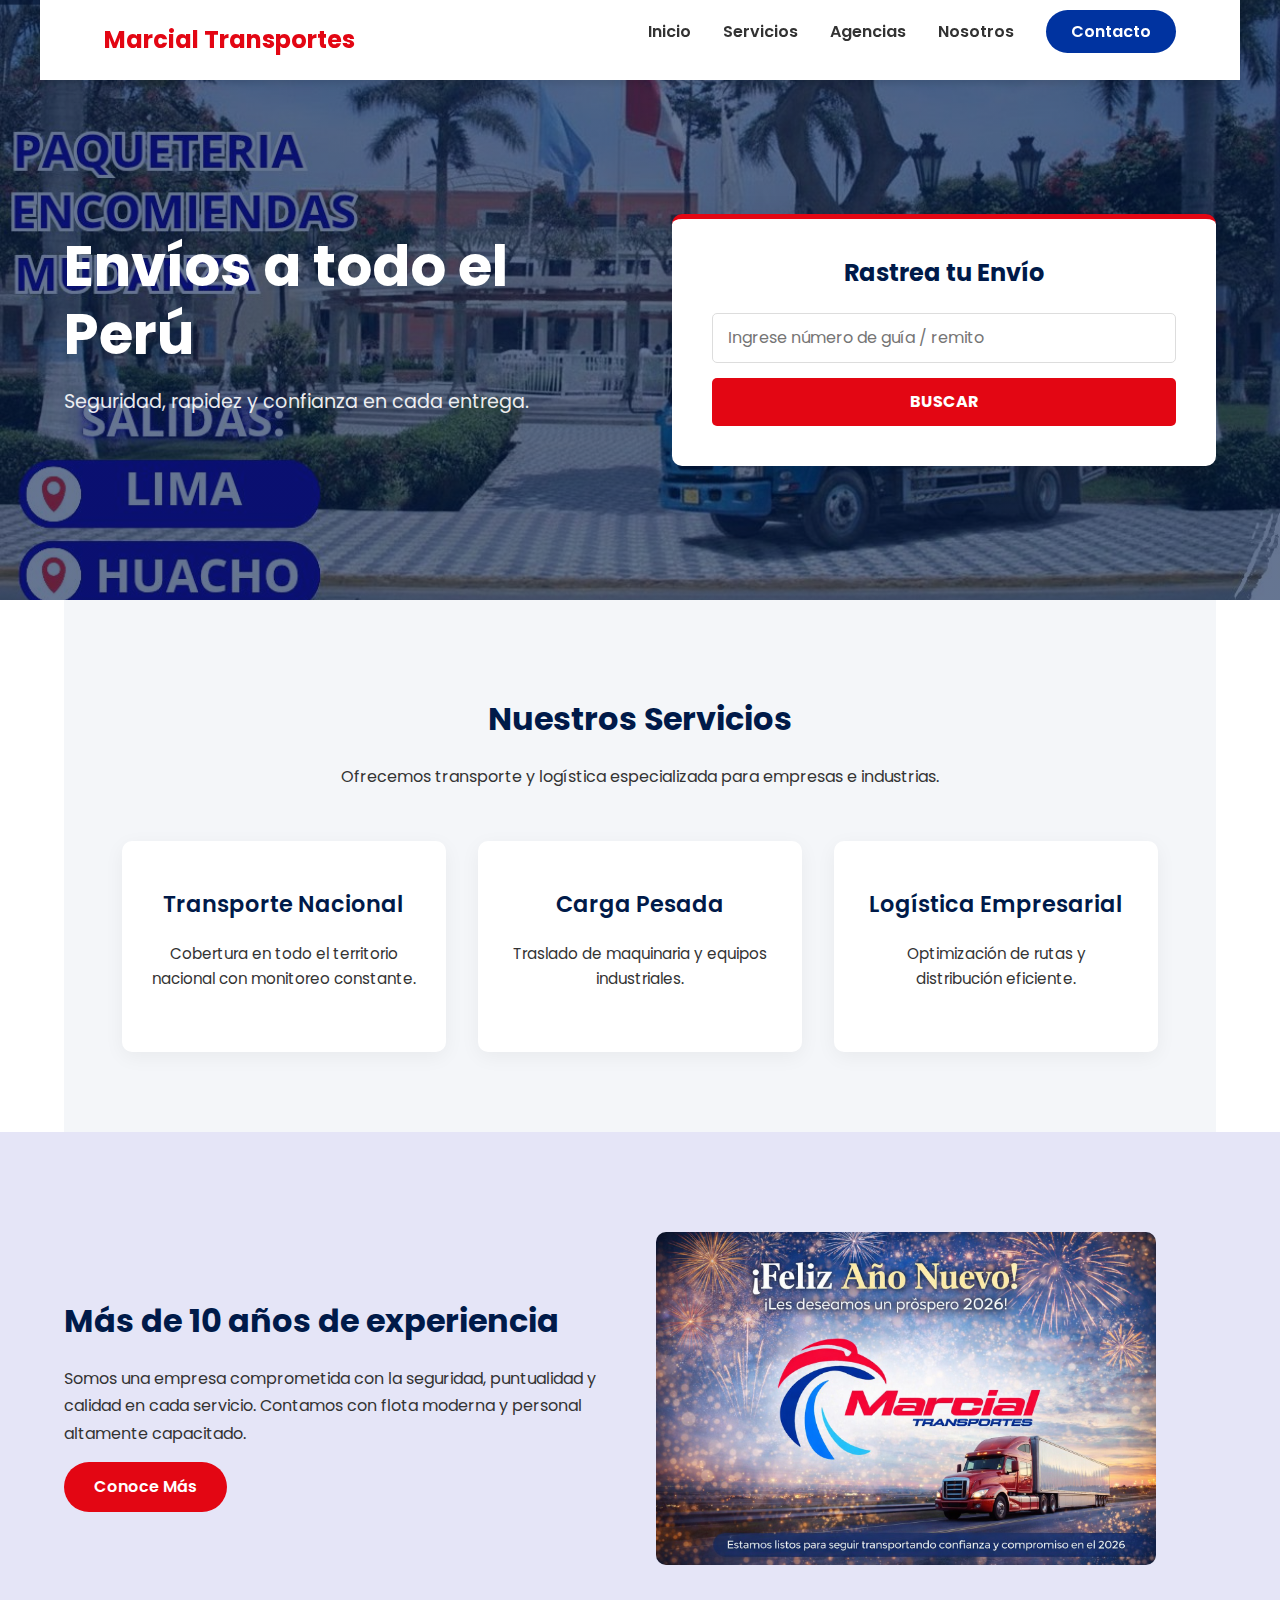
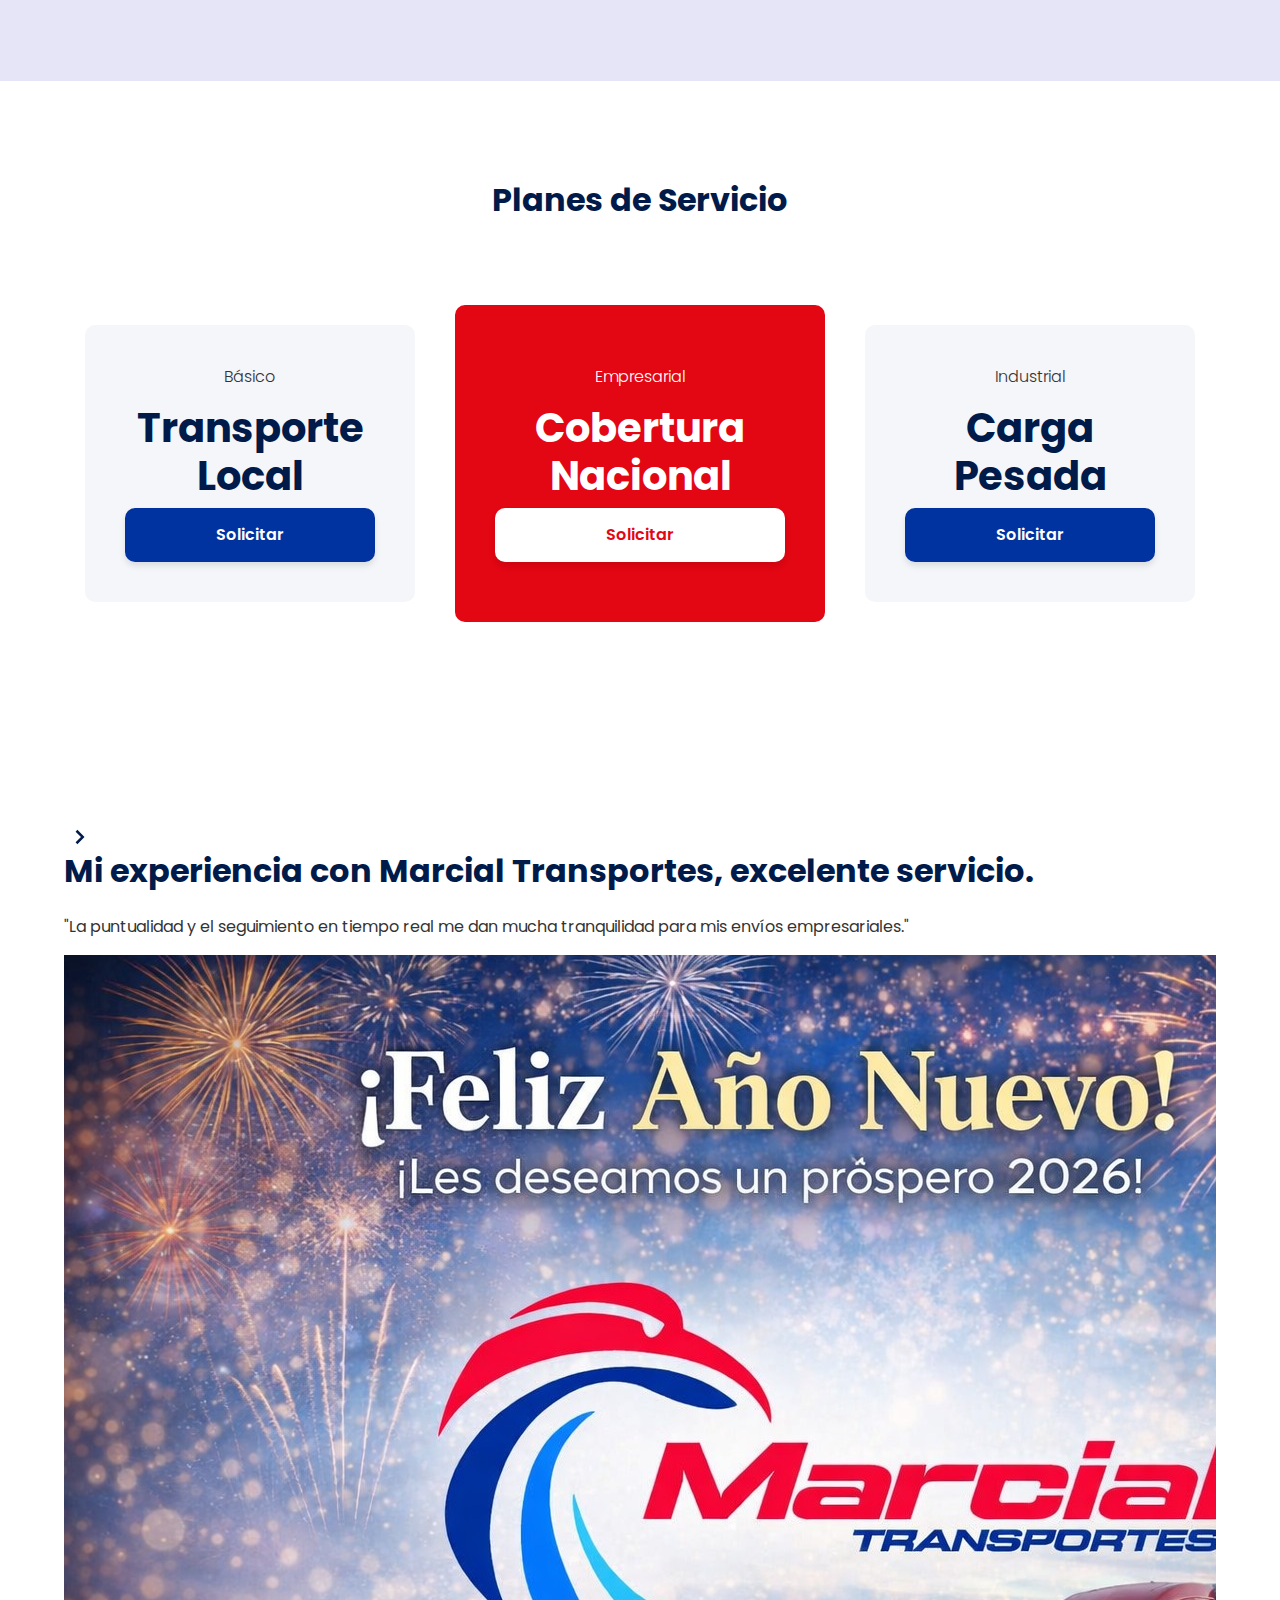
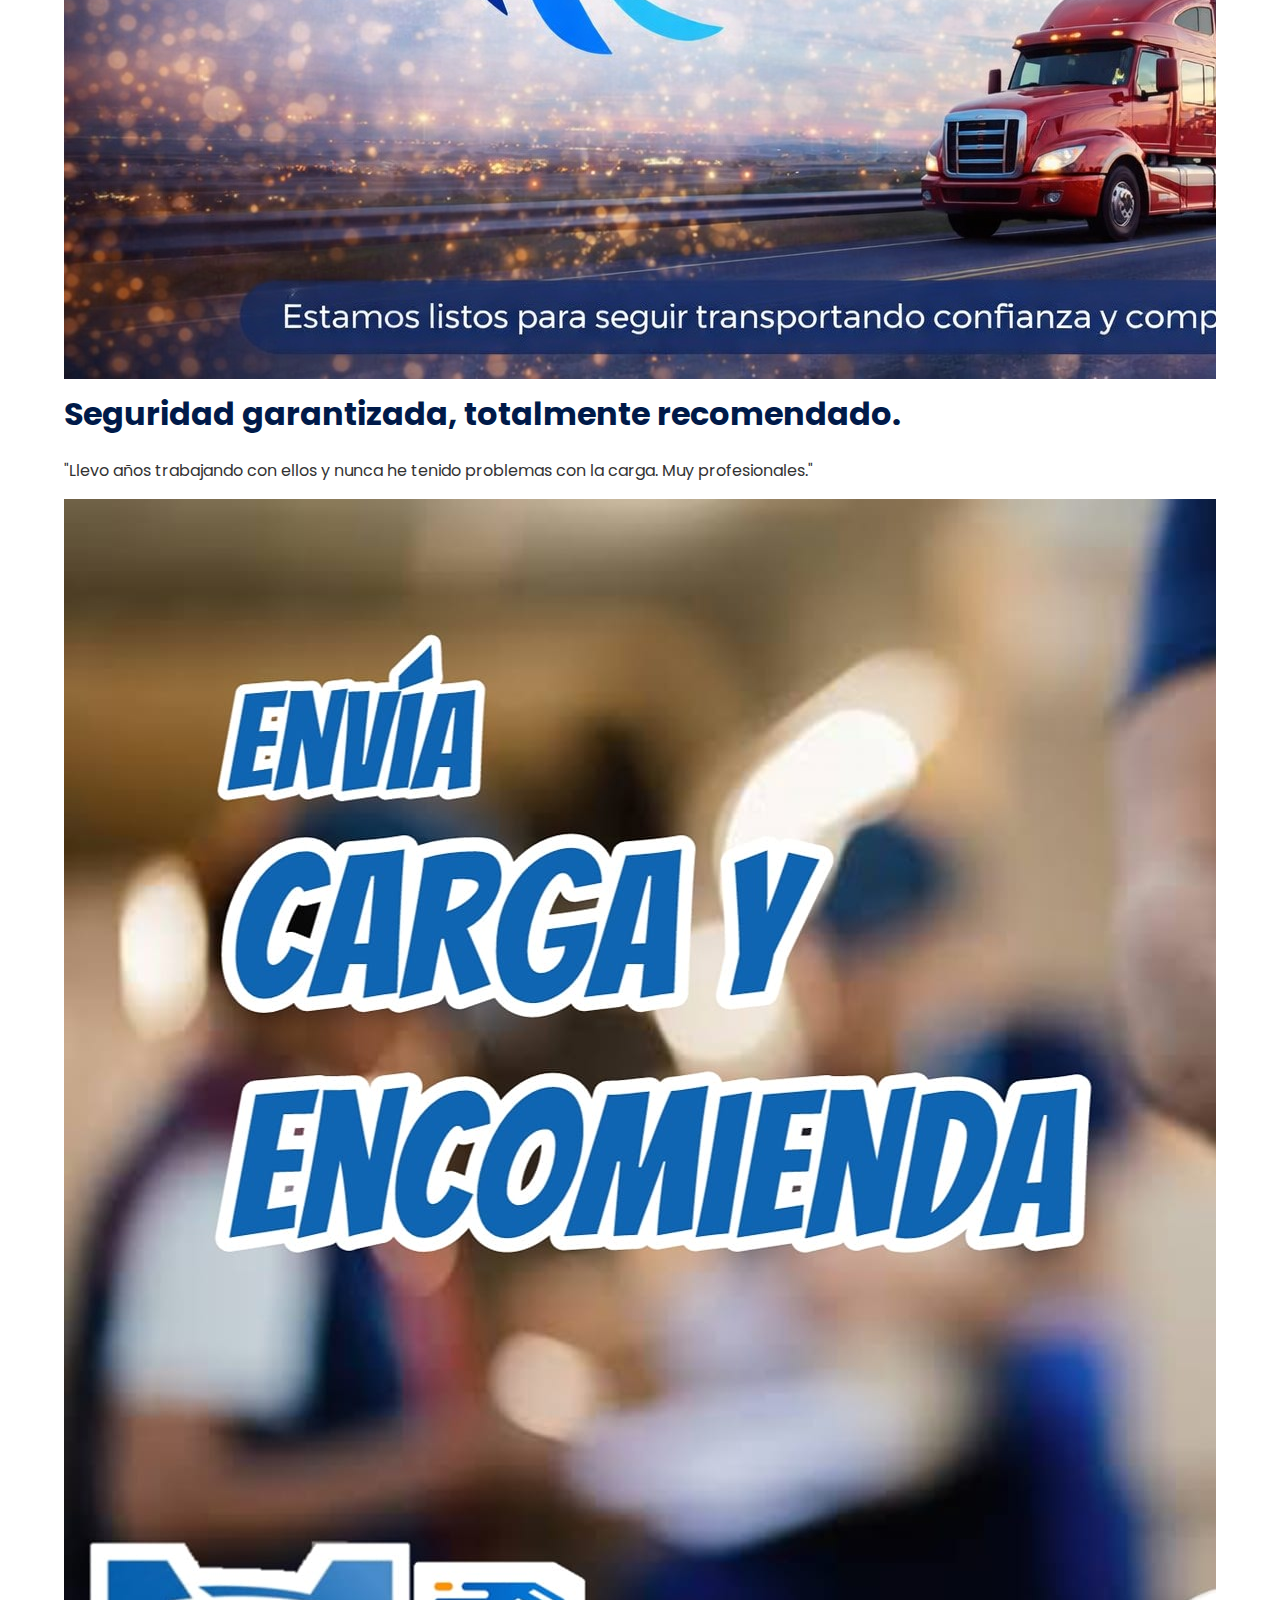
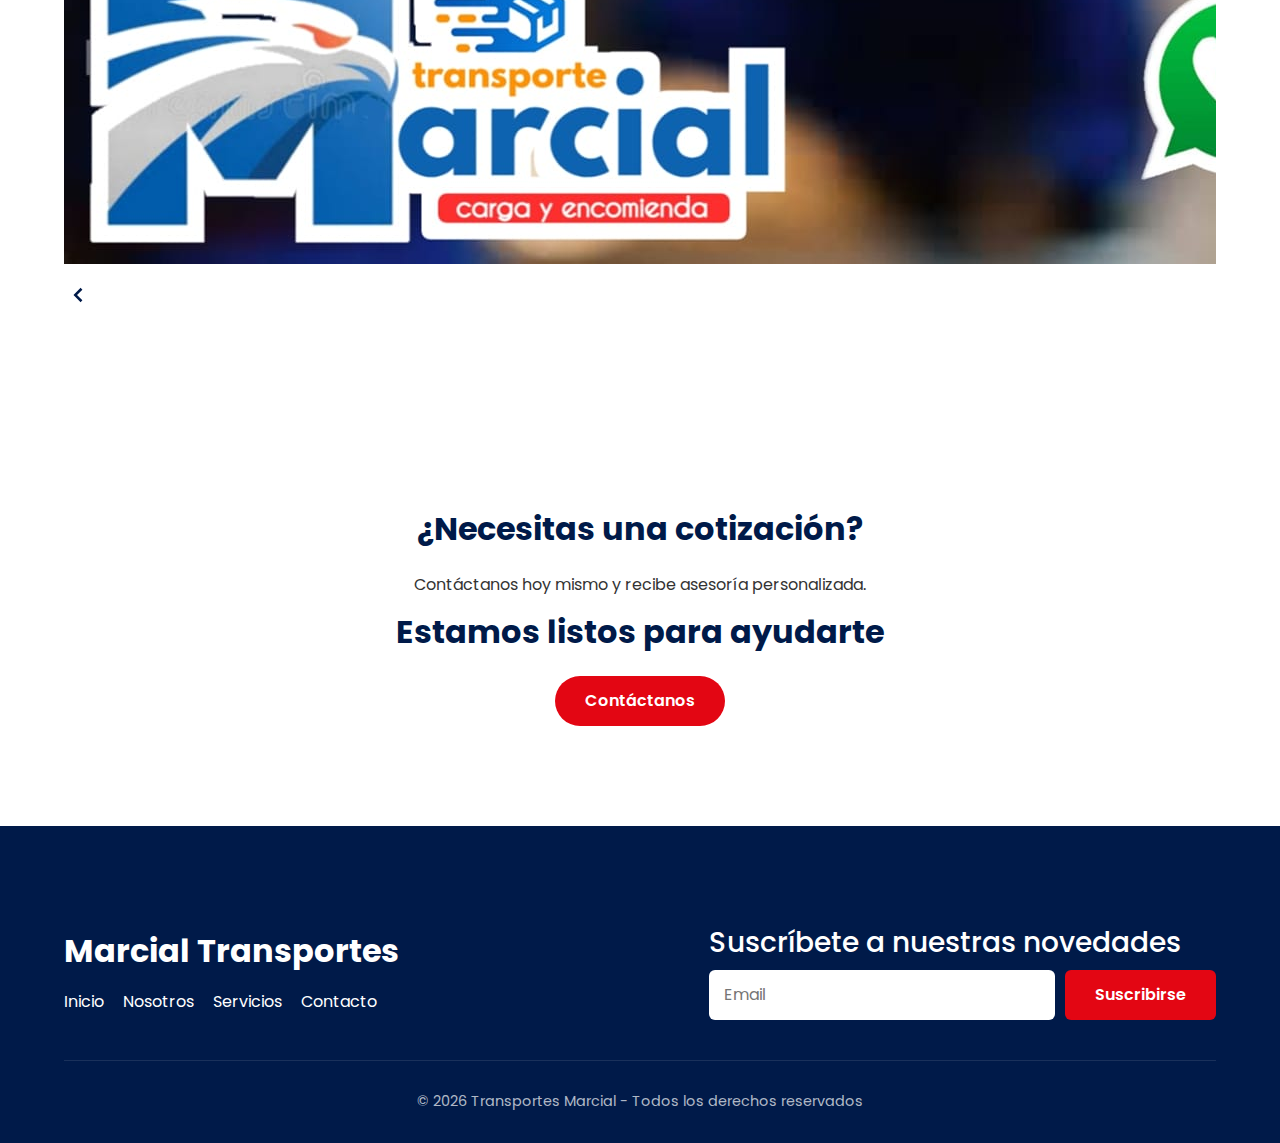
<file: index.html>
<!DOCTYPE html>
<html lang="es">

<head>
    <meta charset="UTF-8">
    <meta name="viewport" content="width=device-width, initial-scale=1.0">
    <title>Marcial Transportes | Transporte Nacional</title>

    <meta name="description"
        content="Empresa de transporte nacional y logística empresarial. Servicio seguro, rápido y confiable.">
    <link href="https://cdn.jsdelivr.net/npm/bootstrap@5.3.2/dist/css/bootstrap.min.css" rel="stylesheet">
    <link rel="stylesheet" href="css/normalize.css">
    <link rel="stylesheet" href="css/estilos.css">
</head>

<body>

    <!-- HEADER -->

    <header class="hero">
        <nav class="nav container">
            <div class="nav__logo">
                <h2 class="nav__title">Marcial Transportes</h2>
            </div>

            <ul class="nav__link nav__link--menu">
                <li class="nav__items">
                    <a href="#" class="nav__links">Inicio</a>
                </li>
                <li class="nav__items">
                    <a href="#" class="nav__links">Servicios</a>
                </li>
                <li class="nav__items">
                    <a href="#" class="nav__links">Agencias</a>
                </li>
                <li class="nav__items">
                    <a href="#" class="nav__links">Nosotros</a>
                </li>
                <li class="nav__items">
                    <a href="contacto.html" class="nav__links nav__links--cta">Contacto</a>
                </li>
            </ul>

            <div class="nav__menu">
                <img src="img/menu.svg" class="nav__img">
            </div>
            <div class="nav__close">
                <img src="img/close.svg" class="nav__img">
            </div>
        </nav>

        <section class="hero__container container">
            <div class="hero__content">
                <h1 class="hero__title">Envíos a todo el Perú</h1>
                <p class="hero__paragraph">
                    Seguridad, rapidez y confianza en cada entrega.
                </p>
            </div>

            <div class="tracking-box">
                <h3 class="tracking-box__title">Rastrea tu Envío</h3>
                <div class="tracking-box__form">
                    <input type="text" placeholder="Ingrese número de guía / remito" class="tracking-box__input">
                    <button class="tracking-box__btn">Buscar</button>
                </div>
            </div>
        </section>
    </header>

    <!-- SERVICIOS -->
    <main>
        <section class="container about">
            <h2 class="subtitle">Nuestros Servicios</h2>
            <p class="about__paragraph">
                Ofrecemos transporte y logística especializada para empresas e industrias.
            </p>

            <div class="about__main">

                <article class="about__icons">
                    <h3 class="about__title">Transporte Nacional</h3>
                    <p class="about__paragrah">
                        Cobertura en todo el territorio nacional con monitoreo constante.
                    </p>
                </article>

                <article class="about__icons">
                    <h3 class="about__title">Carga Pesada</h3>
                    <p class="about__paragrah">
                        Traslado de maquinaria y equipos industriales.
                    </p>
                </article>

                <article class="about__icons">
                    <h3 class="about__title">Logística Empresarial</h3>
                    <p class="about__paragrah">
                        Optimización de rutas y distribución eficiente.
                    </p>
                </article>

            </div>
        </section>

        <!-- SOBRE NOSOTROS -->
        <section class="knowledge">
            <div class="knowledge__container container">
                <div class="knowledege__texts">
                    <h2 class="subtitle">Más de 10 años de experiencia</h2>
                    <p class="knowledge__paragraph">
                        Somos una empresa comprometida con la seguridad, puntualidad y calidad en cada servicio.
                        Contamos con flota moderna y personal altamente capacitado.
                    </p>
                    <a href="#" class="cta">Conoce Más</a>
                </div>

                <figure class="knowledge__picture">
                    <img src="img/img1.jpg" class="knowledge__img">
                </figure>
            </div>
        </section>

        <!-- PLANES / COTIZACIÓN -->
        <section class="price container">
            <h2 class="subtitle">Planes de Servicio</h2>

            <div class="price__table">

                <div class="price__element">
                    <p class="price__name">Básico</p>
                    <h3 class="price__price">Transporte Local</h3>
                    <a href="#" class="price__cta">Solicitar</a>
                </div>

                <div class="price__element price__element--best">
                    <p class="price__name">Empresarial</p>
                    <h3 class="price__price">Cobertura Nacional</h3>
                    <a href="#" class="price__cta">Solicitar</a>
                </div>

                <div class="price__element">
                    <p class="price__name">Industrial</p>
                    <h3 class="price__price">Carga Pesada</h3>
                    <a href="#" class="price__cta">Solicitar</a>
                </div>

            </div>
        </section>

        <!-- TESTIMONY -->
        <section class="testimony">
            <div class="testimony__container container">
                <img src="img/arrow.svg" class="testimony__arrow" id="before">

                <section class="testimony__body testimony__body--show" data-id="1">
                    <div class="testimony__texts">
                        <h2 class="subtitle">Mi experiencia con Marcial Transportes, <span
                                class="testimony__course">excelente servicio.</span></h2>
                        <p class="testimony__review">"La puntualidad y el seguimiento en tiempo real me dan mucha
                            tranquilidad para mis envíos empresariales."</p>
                    </div>
                    <figure class="testimony__picture">
                        <img src="img/img1.jpg" class="testimony__img">
                    </figure>
                </section>

                <section class="testimony__body" data-id="2">
                    <div class="testimony__texts">
                        <h2 class="subtitle">Seguridad garantizada, <span class="testimony__course">totalmente
                                recomendado.</span></h2>
                        <p class="testimony__review">"Llevo años trabajando con ellos y nunca he tenido problemas con la
                            carga. Muy profesionales."</p>
                    </div>
                    <figure class="testimony__picture">
                        <img src="img/img3.jpg" class="testimony__img">
                    </figure>
                </section>

                <img src="img/arrow.svg" class="testimony__arrow" id="next" style="transform: rotate(180deg);">
            </div>
        </section>

        <!-- CONTACTO -->
        <section class="questions container">
            <h2 class="subtitle">¿Necesitas una cotización?</h2>
            <p class="questions__paragraph">
                Contáctanos hoy mismo y recibe asesoría personalizada.
            </p>

            <section class="questions__offer">
                <h2 class="subtitle">Estamos listos para ayudarte</h2>
                <a href="#" class="cta">Contáctanos</a>
            </section>
        </section>

    </main>

    <!-- FOOTER -->
    <footer class="footer">
        <div class="container footer__container">
            <div class="footer__content">
                <h2 class="footer__title">Marcial Transportes</h2>
                <div class="footer__links">
                    <a href="index.html" class="footer__link"
                        style="color: white; text-decoration: none; margin-right: 15px;">Inicio</a>
                    <a href="nosotros.html" class="footer__link"
                        style="color: white; text-decoration: none; margin-right: 15px;">Nosotros</a>
                    <a href="servicios.html" class="footer__link"
                        style="color: white; text-decoration: none; margin-right: 15px;">Servicios</a>
                    <a href="contacto.html" class="footer__link"
                        style="color: white; text-decoration: none;">Contacto</a>
                </div>
            </div>

            <form class="footer__form">
                <h3 class="footer__newsletter">Suscríbete a nuestras novedades</h3>
                <div class="footer__inputs">
                    <input type="email" placeholder="Email" class="footer__input">
                    <button type="submit" class="footer__submit">Suscribirse</button>
                </div>
            </form>
        </div>

        <div class="footer__copy">
            © 2026 Transportes Marcial - Todos los derechos reservados
        </div>
    </footer>
    <script src="https://cdn.jsdelivr.net/npm/bootstrap@5.3.2/dist/js/bootstrap.bundle.min.js"></script>
    <script src="./JS/slider.js"></script>
    <script src="./JS/questions.js"></script>
    <script src="./JS/menu.js"></script>

</body>

</html>
</file>
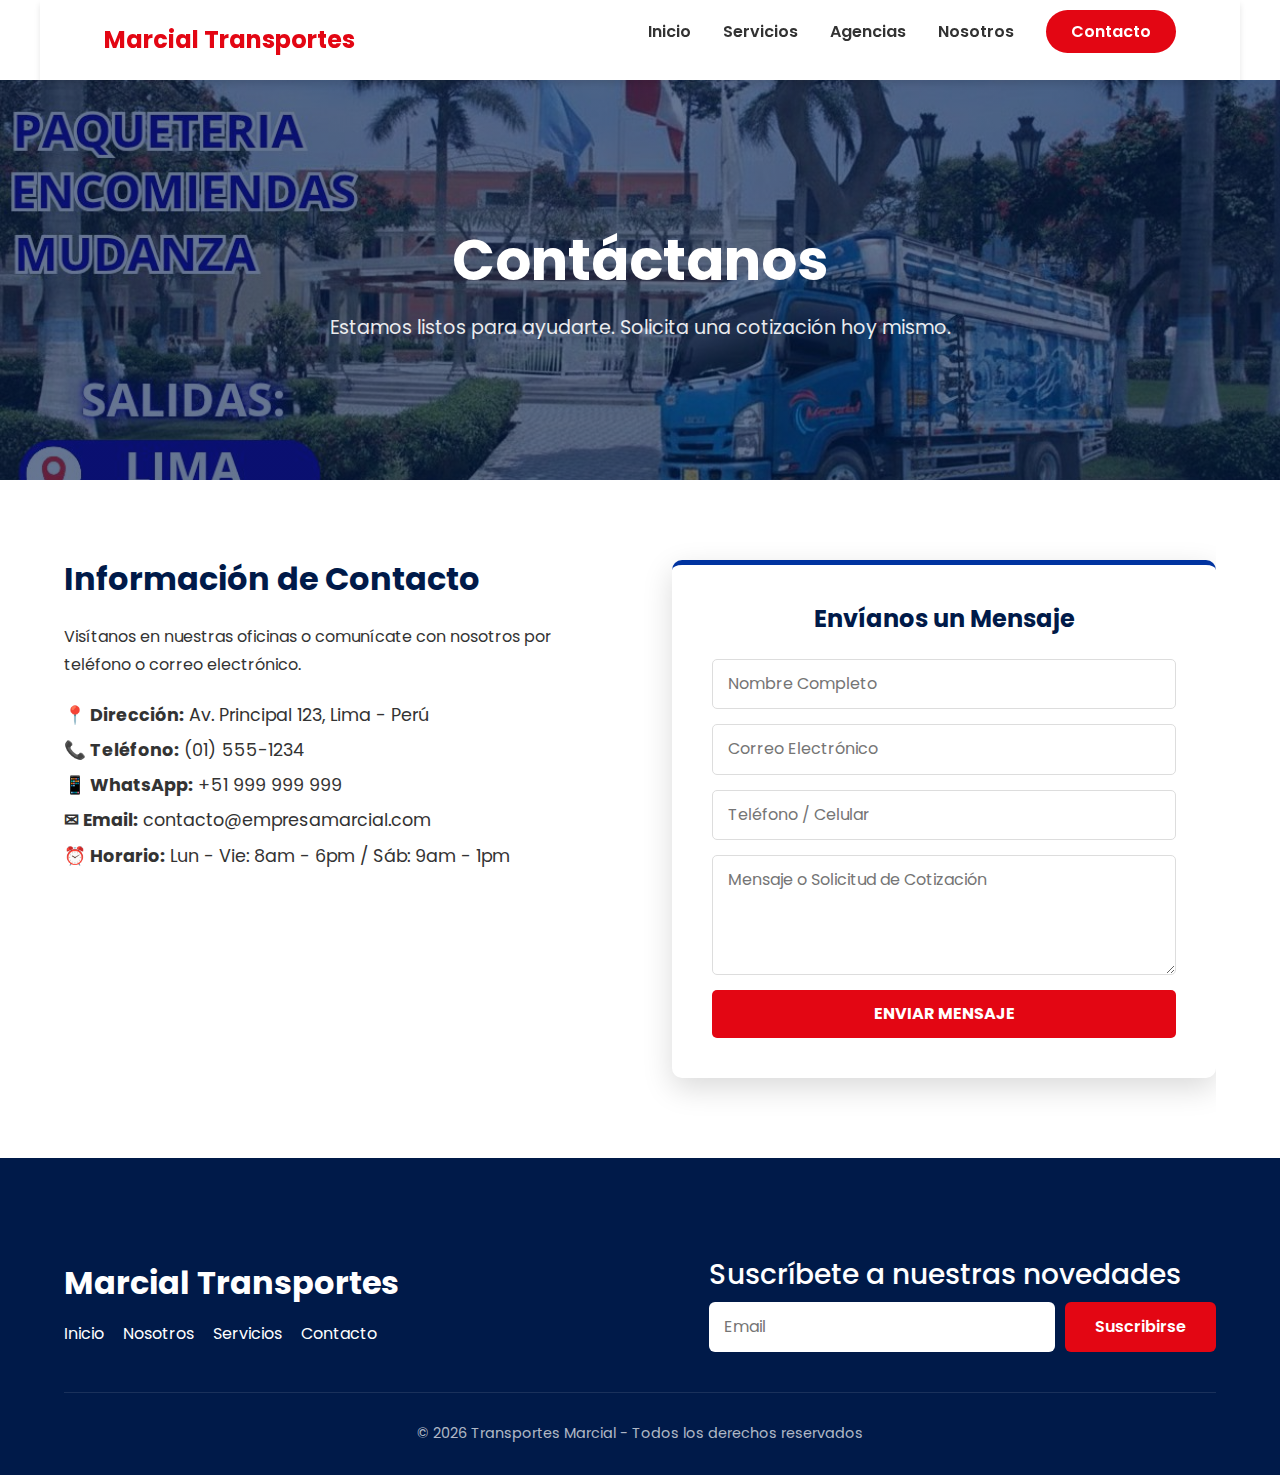
<file: contacto.html>
<!DOCTYPE html>
<html lang="es">

<head>
  <meta charset="UTF-8">
  <meta name="viewport" content="width=device-width, initial-scale=1.0">
  <title>Contacto | Marcial Transportes</title>
  <meta name="description" content="Contáctanos para tus envíos nacionales y cotizaciones. Atención inmediata.">
  <link href="https://cdn.jsdelivr.net/npm/bootstrap@5.3.2/dist/css/bootstrap.min.css" rel="stylesheet">
  <link rel="stylesheet" href="css/normalize.css">
  <link rel="stylesheet" href="css/estilos.css">
</head>

<body>

  <!-- HEADER -->

  <nav class="nav container">
    <div class="nav__logo">
      <h2 class="nav__title">Marcial Transportes</h2>
    </div>

    <ul class="nav__link nav__link--menu">
      <li class="nav__items">
        <a href="index.html" class="nav__links">Inicio</a>
      </li>
      <li class="nav__items">
        <a href="servicios.html" class="nav__links">Servicios</a>
      </li>
      <li class="nav__items">
        <a href="#" class="nav__links">Agencias</a>
      </li>
      <li class="nav__items">
        <a href="nosotros.html" class="nav__links">Nosotros</a>
      </li>
      <li class="nav__items">
        <a href="contacto.html" class="nav__links nav__links--cta"
          style="background-color: var(--color-primary);">Contacto</a>
      </li>
    </ul>

    <div class="nav__menu">
      <img src="img/menu.svg" class="nav__img">
    </div>
    <div class="nav__close">
      <img src="img/close.svg" class="nav__img">
    </div>
  </nav>

  <!-- HERO -->
  <section class="hero" style="min-height: 400px;">
    <div class="hero__container container" style="grid-template-columns: 1fr; text-align: center; padding-top: 100px;">
      <div class="hero__content" style="text-align: center;">
        <h1 class="hero__title">Contáctanos</h1>
        <p class="hero__paragraph">
          Estamos listos para ayudarte. Solicita una cotización hoy mismo.
        </p>
      </div>
    </div>
  </section>

  <main class="container" style="padding: 80px 0;">
    <div
      style="display: grid; grid-template-columns: repeat(auto-fit, minmax(300px, 1fr)); gap: 4em; align-items: start;">

      <!-- Info -->
      <div>
        <h2 class="subtitle" style="text-align: left;">Información de Contacto</h2>
        <p class="about__paragraph" style="text-align: left; margin: 0 0 20px 0;">
          Visítanos en nuestras oficinas o comunícate con nosotros por teléfono o correo electrónico.
        </p>

        <ul style="list-style: none; padding: 0; font-size: 1.1rem; line-height: 2;">
          <li><strong>📍 Dirección:</strong> Av. Principal 123, Lima - Perú</li>
          <li><strong>📞 Teléfono:</strong> (01) 555-1234</li>
          <li><strong>📱 WhatsApp:</strong> +51 999 999 999</li>
          <li><strong>✉ Email:</strong> contacto@empresamarcial.com</li>
          <li><strong>⏰ Horario:</strong> Lun - Vie: 8am - 6pm / Sáb: 9am - 1pm</li>
        </ul>
      </div>

      <!-- Form -->
      <div class="tracking-box" style="border-top: 5px solid var(--color-secondary);">
        <h3 class="tracking-box__title">Envíanos un Mensaje</h3>
        <form class="tracking-box__form">
          <input type="text" placeholder="Nombre Completo" class="tracking-box__input" required>
          <input type="email" placeholder="Correo Electrónico" class="tracking-box__input" required>
          <input type="tel" placeholder="Teléfono / Celular" class="tracking-box__input" required>
          <textarea placeholder="Mensaje o Solicitud de Cotización" class="tracking-box__input"
            style="height: 120px; font-family: inherit;" required></textarea>
          <button type="submit" class="tracking-box__btn">Enviar Mensaje</button>
        </form>
      </div>

    </div>
  </main>

  <!-- FOOTER -->
  <footer class="footer">
    <div class="container footer__container">
      <div class="footer__content">
        <h2 class="footer__title">Marcial Transportes</h2>
        <div class="footer__links">
          <a href="index.html" class="footer__link"
            style="color: white; text-decoration: none; margin-right: 15px;">Inicio</a>
          <a href="nosotros.html" class="footer__link"
            style="color: white; text-decoration: none; margin-right: 15px;">Nosotros</a>
          <a href="servicios.html" class="footer__link"
            style="color: white; text-decoration: none; margin-right: 15px;">Servicios</a>
          <a href="contacto.html" class="footer__link" style="color: white; text-decoration: none;">Contacto</a>
        </div>
      </div>

      <form class="footer__form">
        <h3 class="footer__newsletter">Suscríbete a nuestras novedades</h3>
        <div class="footer__inputs">
          <input type="email" placeholder="Email" class="footer__input">
          <button type="submit" class="footer__submit">Suscribirse</button>
        </div>
      </form>
    </div>

    <div class="footer__copy">
      © 2026 Transportes Marcial - Todos los derechos reservados
    </div>
  </footer>

  <script src="https://cdn.jsdelivr.net/npm/bootstrap@5.3.2/dist/js/bootstrap.bundle.min.js"></script>
  <script src="./JS/menu.js"></script>
</body>

</html>
</file>
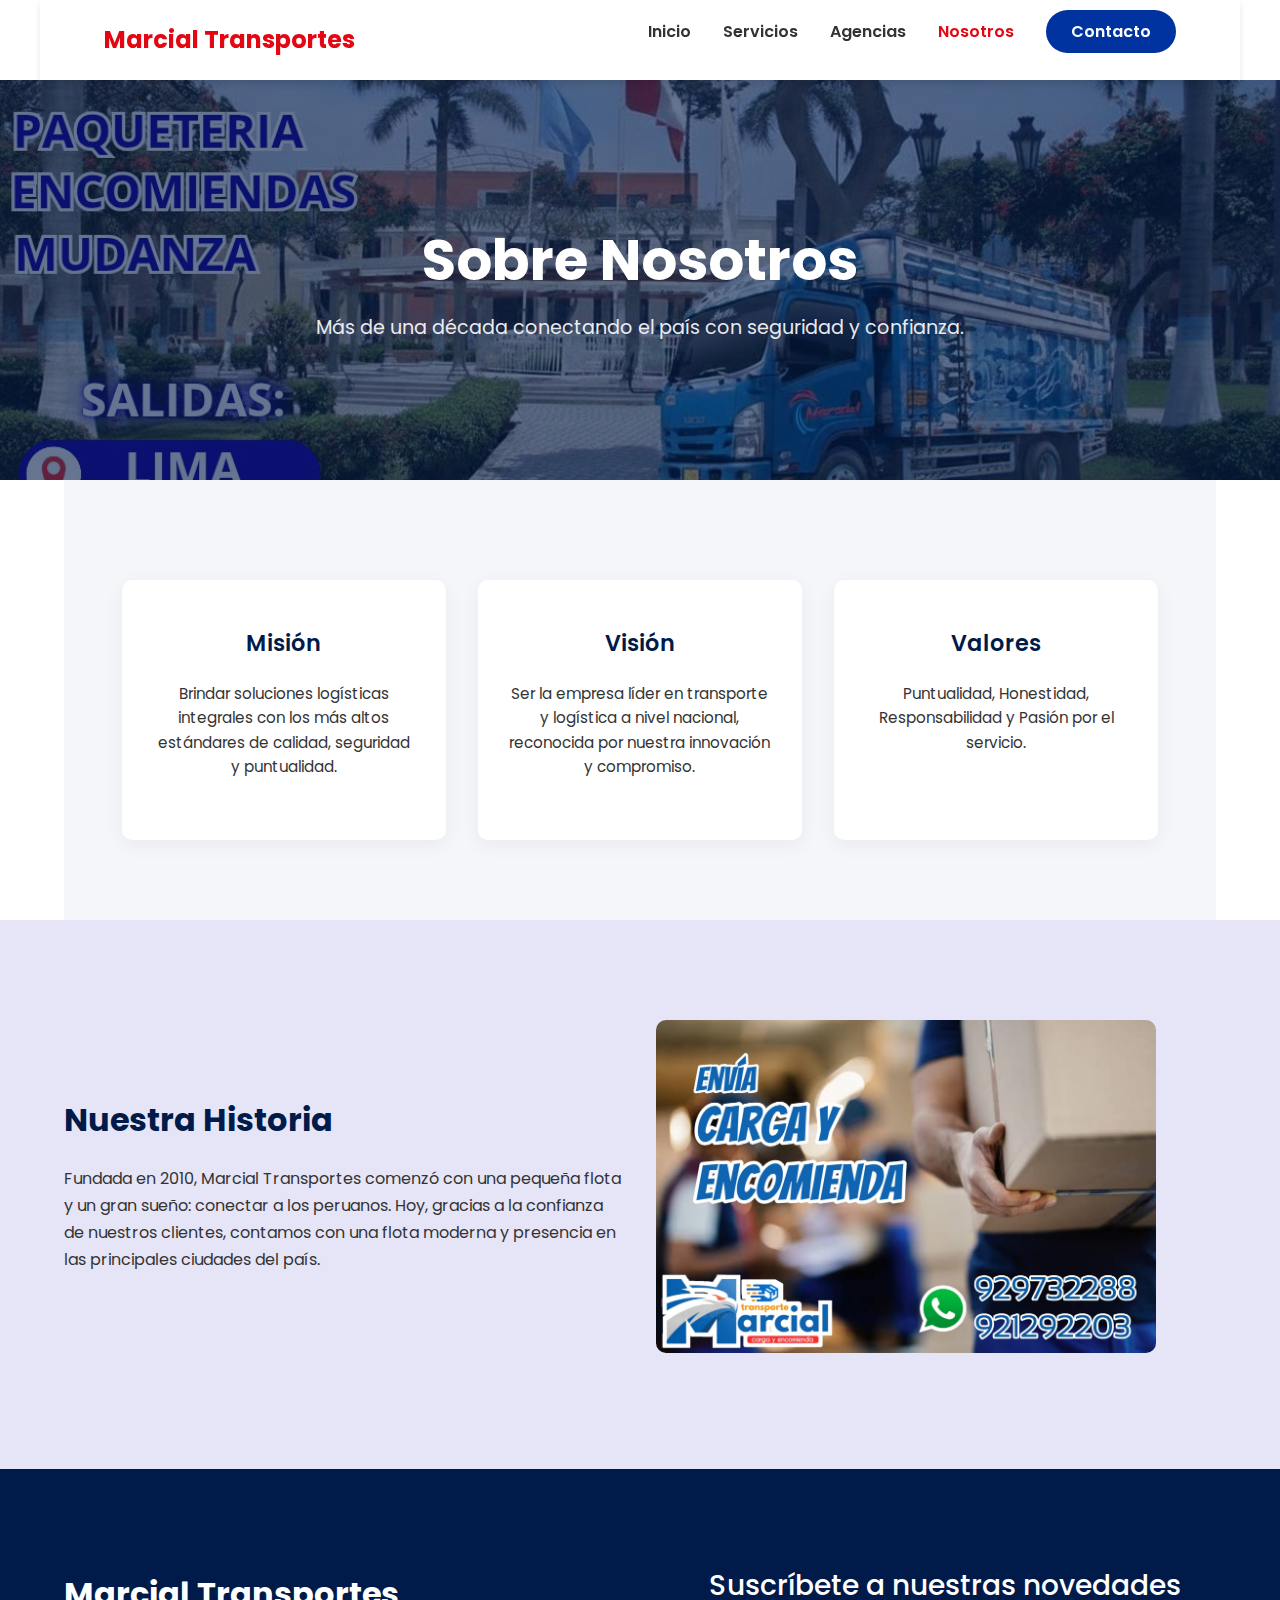
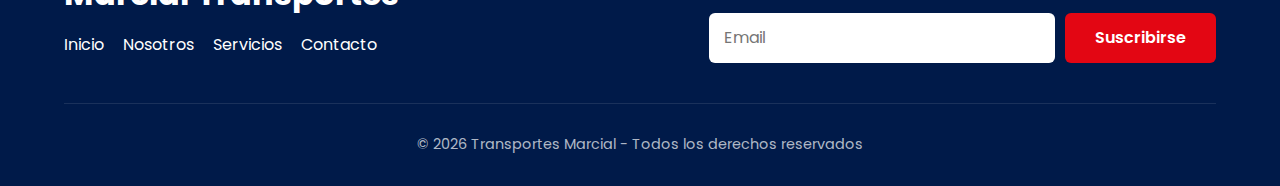
<file: nosotros.html>
<!DOCTYPE html>
<html lang="es">

<head>
    <meta charset="UTF-8">
    <meta name="viewport" content="width=device-width, initial-scale=1.0">
    <title>Nosotros | Marcial Transportes</title>
    <meta name="description" content="Conoce más sobre Marcial Transportes, nuestra historia, misión y visión.">
    <link href="https://cdn.jsdelivr.net/npm/bootstrap@5.3.2/dist/css/bootstrap.min.css" rel="stylesheet">
    <link rel="stylesheet" href="css/normalize.css">
    <link rel="stylesheet" href="css/estilos.css">
</head>

<body>

    <!-- HEADER -->

    <nav class="nav container">
        <div class="nav__logo">
            <h2 class="nav__title">Marcial Transportes</h2>
        </div>

        <ul class="nav__link nav__link--menu">
            <li class="nav__items">
                <a href="index.html" class="nav__links">Inicio</a>
            </li>
            <li class="nav__items">
                <a href="servicios.html" class="nav__links">Servicios</a>
            </li>
            <li class="nav__items">
                <a href="#" class="nav__links">Agencias</a>
            </li>
            <li class="nav__items">
                <a href="nosotros.html" class="nav__links" style="color: var(--color-primary);">Nosotros</a>
            </li>
            <li class="nav__items">
                <a href="contacto.html" class="nav__links nav__links--cta">Contacto</a>
            </li>
        </ul>

        <div class="nav__menu">
            <img src="img/menu.svg" class="nav__img">
        </div>
        <div class="nav__close">
            <img src="img/close.svg" class="nav__img">
        </div>
    </nav>

    <!-- HERO -->
    <section class="hero" style="min-height: 400px;">
        <div class="hero__container container"
            style="grid-template-columns: 1fr; text-align: center; padding-top: 100px;">
            <div class="hero__content" style="text-align: center;">
                <h1 class="hero__title">Sobre Nosotros</h1>
                <p class="hero__paragraph">
                    Más de una década conectando el país con seguridad y confianza.
                </p>
            </div>
        </div>
    </section>

    <main>
        <section class="container about">
            <div class="about__main">
                <article class="about__icons">
                    <h3 class="about__title">Misión</h3>
                    <p class="about__paragrah">
                        Brindar soluciones logísticas integrales con los más altos estándares de calidad, seguridad y
                        puntualidad.
                    </p>
                </article>

                <article class="about__icons">
                    <h3 class="about__title">Visión</h3>
                    <p class="about__paragrah">
                        Ser la empresa líder en transporte y logística a nivel nacional, reconocida por nuestra
                        innovación y compromiso.
                    </p>
                </article>

                <article class="about__icons">
                    <h3 class="about__title">Valores</h3>
                    <p class="about__paragrah">
                        Puntualidad, Honestidad, Responsabilidad y Pasión por el servicio.
                    </p>
                </article>
            </div>
        </section>

        <section class="knowledge">
            <div class="knowledge__container container">
                <div class="knowledege__texts">
                    <h2 class="subtitle">Nuestra Historia</h2>
                    <p class="knowledge__paragraph">
                        Fundada en 2010, Marcial Transportes comenzó con una pequeña flota y un gran sueño: conectar a
                        los peruanos. Hoy, gracias a la confianza de nuestros clientes, contamos con una flota moderna y
                        presencia en las principales ciudades del país.
                    </p>
                </div>
                <figure class="knowledge__picture">
                    <img src="img/img3.jpg" class="knowledge__img">
                </figure>
            </div>
        </section>
    </main>

    <!-- FOOTER -->
    <footer class="footer">
        <div class="container footer__container">
            <div class="footer__content">
                <h2 class="footer__title">Marcial Transportes</h2>
                <div class="footer__links">
                    <a href="index.html" class="footer__link"
                        style="color: white; text-decoration: none; margin-right: 15px;">Inicio</a>
                    <a href="nosotros.html" class="footer__link"
                        style="color: white; text-decoration: none; margin-right: 15px;">Nosotros</a>
                    <a href="servicios.html" class="footer__link"
                        style="color: white; text-decoration: none; margin-right: 15px;">Servicios</a>
                    <a href="contacto.html" class="footer__link"
                        style="color: white; text-decoration: none;">Contacto</a>
                </div>
            </div>

            <form class="footer__form">
                <h3 class="footer__newsletter">Suscríbete a nuestras novedades</h3>
                <div class="footer__inputs">
                    <input type="email" placeholder="Email" class="footer__input">
                    <button type="submit" class="footer__submit">Suscribirse</button>
                </div>
            </form>
        </div>

        <div class="footer__copy">
            © 2026 Transportes Marcial - Todos los derechos reservados
        </div>
    </footer>

    <script src="https://cdn.jsdelivr.net/npm/bootstrap@5.3.2/dist/js/bootstrap.bundle.min.js"></script>
    <script src="./JS/menu.js"></script>
</body>

</html>
</file>
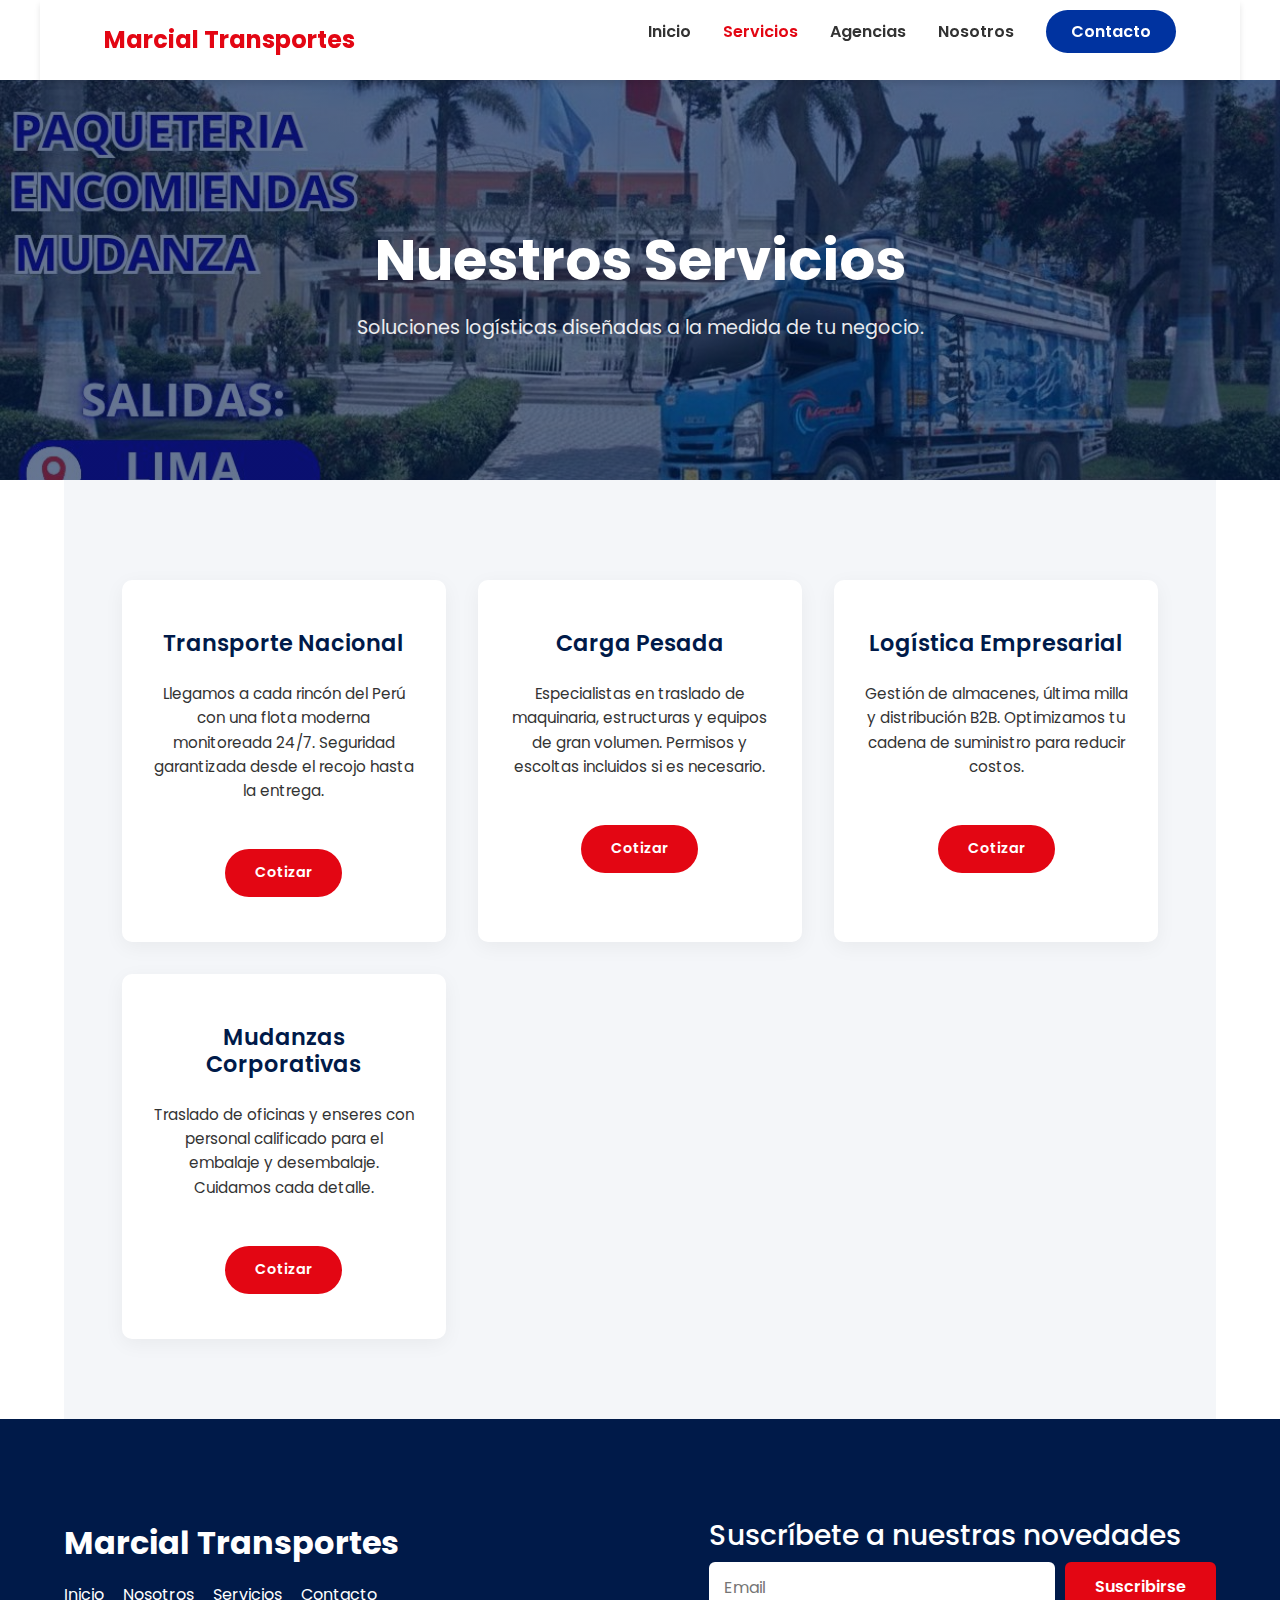
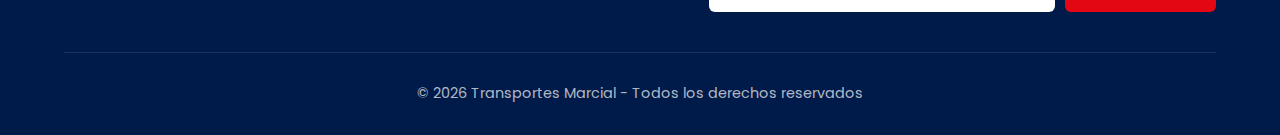
<file: servicios.html>
<!DOCTYPE html>
<html lang="es">

<head>
    <meta charset="UTF-8">
    <meta name="viewport" content="width=device-width, initial-scale=1.0">
    <title>Servicios | Marcial Transportes</title>
    <meta name="description"
        content="Conoce nuestros servicios de transporte nacional, carga pesada y logística empresarial.">
    <link href="https://cdn.jsdelivr.net/npm/bootstrap@5.3.2/dist/css/bootstrap.min.css" rel="stylesheet">
    <link rel="stylesheet" href="css/normalize.css">
    <link rel="stylesheet" href="css/estilos.css">
</head>

<body>

    <!-- HEADER -->

    <nav class="nav container">
        <div class="nav__logo">
            <h2 class="nav__title">Marcial Transportes</h2>
        </div>

        <ul class="nav__link nav__link--menu">
            <li class="nav__items">
                <a href="index.html" class="nav__links">Inicio</a>
            </li>
            <li class="nav__items">
                <a href="servicios.html" class="nav__links" style="color: var(--color-primary);">Servicios</a>
            </li>
            <li class="nav__items">
                <a href="#" class="nav__links">Agencias</a>
            </li>
            <li class="nav__items">
                <a href="nosotros.html" class="nav__links">Nosotros</a>
            </li>
            <li class="nav__items">
                <a href="contacto.html" class="nav__links nav__links--cta">Contacto</a>
            </li>
        </ul>

        <div class="nav__menu">
            <img src="img/menu.svg" class="nav__img">
        </div>
        <div class="nav__close">
            <img src="img/close.svg" class="nav__img">
        </div>
    </nav>

    <!-- HERO -->
    <section class="hero" style="min-height: 400px;">
        <div class="hero__container container"
            style="grid-template-columns: 1fr; text-align: center; padding-top: 100px;">
            <div class="hero__content" style="text-align: center;">
                <h1 class="hero__title">Nuestros Servicios</h1>
                <p class="hero__paragraph">
                    Soluciones logísticas diseñadas a la medida de tu negocio.
                </p>
            </div>
        </div>
    </section>

    <main>
        <section class="container about">
            <div class="about__main">
                <article class="about__icons">
                    <h3 class="about__title">Transporte Nacional</h3>
                    <p class="about__paragrah">
                        Llegamos a cada rincón del Perú con una flota moderna monitoreada 24/7. Seguridad garantizada
                        desde el recojo hasta la entrega.
                    </p>
                    <a href="contacto.html" class="cta" style="margin-top: 15px; font-size: 0.9rem;">Cotizar</a>
                </article>

                <article class="about__icons">
                    <h3 class="about__title">Carga Pesada</h3>
                    <p class="about__paragrah">
                        Especialistas en traslado de maquinaria, estructuras y equipos de gran volumen. Permisos y
                        escoltas incluidos si es necesario.
                    </p>
                    <a href="contacto.html" class="cta" style="margin-top: 15px; font-size: 0.9rem;">Cotizar</a>
                </article>

                <article class="about__icons">
                    <h3 class="about__title">Logística Empresarial</h3>
                    <p class="about__paragrah">
                        Gestión de almacenes, última milla y distribución B2B. Optimizamos tu cadena de suministro para
                        reducir costos.
                    </p>
                    <a href="contacto.html" class="cta" style="margin-top: 15px; font-size: 0.9rem;">Cotizar</a>
                </article>

                <article class="about__icons">
                    <h3 class="about__title">Mudanzas Corporativas</h3>
                    <p class="about__paragrah">
                        Traslado de oficinas y enseres con personal calificado para el embalaje y desembalaje. Cuidamos
                        cada detalle.
                    </p>
                    <a href="contacto.html" class="cta" style="margin-top: 15px; font-size: 0.9rem;">Cotizar</a>
                </article>
            </div>
        </section>
    </main>

    <!-- FOOTER -->
    <footer class="footer">
        <div class="container footer__container">
            <div class="footer__content">
                <h2 class="footer__title">Marcial Transportes</h2>
                <div class="footer__links">
                    <a href="index.html" class="footer__link"
                        style="color: white; text-decoration: none; margin-right: 15px;">Inicio</a>
                    <a href="nosotros.html" class="footer__link"
                        style="color: white; text-decoration: none; margin-right: 15px;">Nosotros</a>
                    <a href="servicios.html" class="footer__link"
                        style="color: white; text-decoration: none; margin-right: 15px;">Servicios</a>
                    <a href="contacto.html" class="footer__link"
                        style="color: white; text-decoration: none;">Contacto</a>
                </div>
            </div>

            <form class="footer__form">
                <h3 class="footer__newsletter">Suscríbete a nuestras novedades</h3>
                <div class="footer__inputs">
                    <input type="email" placeholder="Email" class="footer__input">
                    <button type="submit" class="footer__submit">Suscribirse</button>
                </div>
            </form>
        </div>

        <div class="footer__copy">
            © 2026 Transportes Marcial - Todos los derechos reservados
        </div>
    </footer>

    <script src="https://cdn.jsdelivr.net/npm/bootstrap@5.3.2/dist/js/bootstrap.bundle.min.js"></script>
    <script src="./JS/menu.js"></script>
</body>

</html>
</file>
<file: css/estilos.css>
@import url('https://fonts.googleapis.com/css2?family=Poppins:wght@300;400;600;700&display=swap');

:root {
    --padding-container: 100px 0;
    --color-primary: #E30613;
    --color-secondary: #0033A0;
    --color-title: #001A49;
    --color-text: #333333;
    --color-white: #FFFFFF;
    --color-light-gray: #F4F6F9;
    --color-cta-bg: #E30613;
    --color-cta-text: #FFFFFF;
}

body {
    font-family: 'Poppins', sans-serif;
    color: var(--color-text);
    margin: 0;
}

.container {
    width: 90%;
    max-width: 1200px;
    margin: 0 auto;
    overflow: hidden;
    padding: var(--padding-container);
}

/* Top Bar */
.top-bar {
    background-color: var(--color-title);
    color: var(--color-white);
    padding: 2px 0;
    font-size: 0.9rem;
}

.top-bar__container {
    display: flex;
    justify-content: space-between;
    align-items: center;
    width: 90%;
    max-width: 1200px;
    margin: 0 auto;
}

.top-bar__contact {
    display: flex;
    gap: 20px;
}

.top-bar__social {
    display: flex;
    align-items: center;
}

.top-bar__link {
    color: var(--color-white);
    text-decoration: none;
    display: flex;
    align-items: center;
    gap: 5px;
    transition: opacity 0.3s;
}

.top-bar__link:hover {
    opacity: 0.8;
}

/* Nav */
.nav {
    background-color: var(--color-white);
    height: 80px;
    width: 100%;
    display: flex;
    align-items: center;
    box-shadow: 0 4px 6px rgba(0, 0, 0, 0.1);
    position: sticky;
    top: 0;
    z-index: 1000;
    padding: 0 5%;
    box-sizing: border-box;
}

.nav__logo {
    display: flex;
    align-items: center;
}

.nav__title {
    font-weight: 700;
    color: var(--color-primary);
    font-size: 1.5rem;
    margin: 0;
}

.nav__link {
    margin-left: auto;
    padding: 0;
    display: flex;
    gap: 2em;
    list-style: none;
}

.nav__links {
    color: var(--color-text);
    text-decoration: none;
    font-weight: 600;
    transition: color 0.3s;
}

.nav__links:hover {
    color: var(--color-primary);
}

.nav__links--cta {
    background-color: var(--color-secondary);
    color: var(--color-white) !important;
    padding: 10px 25px;
    border-radius: 30px;
    transition: background-color 0.3s;
}

.nav__links--cta:hover {
    background-color: var(--color-primary);
}

.nav__menu {
    margin-left: auto;
    cursor: pointer;
    display: none;
}

.nav__img {
    display: block;
    width: 30px;
}

.nav__close {
    display: var(--show, none);
}

/* Hero */
.hero {
    width: 100%;
    min-height: 600px;
    position: relative;
    display: flex;
    flex-direction: column;
    color: #fff;
    background-image: linear-gradient(rgba(0, 26, 73, 0.6), rgba(0, 26, 73, 0.6)), url('../img/img2.jpg');
    background-size: cover;
    background-position: center;
}

.hero__container {
    max-width: 1200px;
    width: 90%;
    margin: auto;
    display: grid;
    grid-template-columns: 1fr 1fr;
    align-items: center;
    gap: 4em;
    padding: 60px 0;
}

.hero__content {
    text-align: left;
}

.hero__title {
    font-size: 3.5rem;
    font-weight: 700;
    margin-bottom: 20px;
    line-height: 1.2;
}

.hero__paragraph {
    margin-bottom: 30px;
    font-size: 1.2rem;
    opacity: 0.9;
    line-height: 1.5;
}

/* Tracking Box */
.tracking-box {
    background: var(--color-white);
    padding: 40px;
    border-radius: 10px;
    box-shadow: 0 10px 30px rgba(0, 0, 0, 0.15);
    border-top: 5px solid var(--color-primary);
}

.tracking-box__title {
    color: var(--color-title);
    margin-bottom: 25px;
    font-size: 1.5rem;
    font-weight: 700;
    text-align: center;
}

.tracking-box__form {
    display: flex;
    flex-direction: column;
    gap: 15px;
}

.tracking-box__input {
    padding: 15px;
    border: 1px solid #ddd;
    border-radius: 5px;
    font-size: 1rem;
    outline: none;
    transition: border-color 0.3s;
}

.tracking-box__input:focus {
    border-color: var(--color-primary);
}

.tracking-box__btn {
    background-color: var(--color-primary);
    color: var(--color-white);
    border: none;
    padding: 15px;
    font-weight: 700;
    text-transform: uppercase;
    border-radius: 5px;
    cursor: pointer;
    transition: background 0.3s;
    font-size: 1rem;
}

.tracking-box__btn:hover {
    background-color: #b00000;
}

.cta {
    display: inline-block;
    background-color: var(--color-primary);
    justify-self: center;
    color: #fff;
    text-decoration: none;
    padding: 13px 30px;
    border-radius: 32px;
    font-weight: 600;
}

/* About / Services */
.about {
    text-align: center;
    background-color: var(--color-light-gray);
    padding-bottom: 80px;
}

.subtitle {
    color: var(--color-title);
    font-size: 2rem;
    margin-bottom: 25px;
    font-weight: 700;
}

.about__paragraph {
    line-height: 1.7;
    max-width: 700px;
    margin: 0 auto 50px auto;
}

.about__main {
    display: grid;
    width: 90%;
    margin: 0 auto;
    gap: 2em;
    grid-template-columns: repeat(auto-fit, minmax(300px, 1fr));
}

.about__icons {
    background-color: var(--color-white);
    padding: 40px 30px;
    border-radius: 10px;
    box-shadow: 0 5px 20px rgba(0, 0, 0, 0.05);
    transition: transform 0.3s, border-bottom 0.3s;
    border-bottom: 5px solid transparent;
    display: flex;
    flex-direction: column;
    align-items: center;
    gap: 15px;
}

.about__icons:hover {
    transform: translateY(-10px);
    border-bottom: 5px solid var(--color-primary);
}

.about__title {
    font-size: 1.4rem;
    font-weight: 600;
    color: var(--color-title);
    margin: 10px 0;
}

.about__paragrah {
    /* Typo in original file preserved for class matching */
    color: var(--color-text);
    font-size: 0.95rem;
    line-height: 1.6;
}

.about__icon {
    width: 60px;
    margin-bottom: 10px;
}

/* Knowledge */
.knowledge {
    background-color: #e5e5f7;
    background-image: radial-gradient(#444cf7 0.5px, transparent 0.5px), radial-gradient(#444cf7 0.5px, #e5e5f7 0.5px);
    background-size: 20px 20px;
    background-position: 0 0, 10px 10px;
    overflow: hidden;
}

.knowledge__container {
    display: grid;
    grid-template-columns: 1fr 1fr;
    gap: 2em;
    align-items: center;
}

.knowledge__picture {
    max-width: 500px;
    width: 100%;
}

.knowledge__paragraph {
    line-height: 1.7;
    margin-bottom: 15px;
}

.knowledge__img {
    width: 100%;
    display: block;
    border-radius: 10px;
}

/* Price */
.price {
    text-align: center;
}

.price__table {
    padding-top: 60px;
    display: flex;
    flex-wrap: wrap;
    gap: 2.5em;
    justify-content: center;
    align-items: center;
}

.price__element {
    background-color: var(--color-light-gray);
    text-align: center;
    border-radius: 10px;
    width: 330px;
    padding: 40px;
    transition: transform 0.3s;
}

.price__element:hover {
    transform: scale(1.05);
}

.price__element--best {
    width: 370px;
    padding: 60px 40px;
    background-color: var(--color-primary);
    color: white;
}

.price__element--best .price__price,
.price__element--best .price__name,
.price__element--best .price__items {
    color: white;
}

.price__element--best .price__cta {
    background-color: white;
    color: var(--color-primary);
}

.price__name {
    color: var(--color-text);
    margin-bottom: 15px;
    font-weight: 300;
}

.price__price {
    font-size: 2.5rem;
    color: var(--color-title);
    font-weight: 700;
}

.price__items {
    margin-top: 35px;
    display: grid;
    gap: 1em;
    font-weight: 300;
    font-size: 1.2rem;
    margin-bottom: 50px;
    color: var(--color-text);
}

.price__cta {
    display: block;
    padding: 15px 0;
    border-radius: 10px;
    text-decoration: none;
    background-color: var(--color-secondary);
    font-weight: 600;
    color: white;
    box-shadow: 0 4px 6px rgba(0, 0, 0, 0.1);
    transition: background 0.3s;
}

.price__cta:hover {
    background-color: var(--color-primary);
}

/* Contact / Questions */
.questions {
    text-align: center;
}

.questions__container {
    display: grid;
    gap: 2em;
    padding-top: 50px;
    padding-bottom: 100px;
}

.questions__padding {
    padding: 0;
    transition: padding .3s;
    border: 1px solid var(--color-secondary);
    border-radius: 6px;
    max-width: 800px;
    margin: 0 auto;
    width: 100%;
}

.questions__padding--add {
    padding-bottom: 30px;
}

.questions__answer {
    padding: 0 30px 0;
    overflow: hidden;
}

.questions__title {
    text-align: left;
    display: flex;
    font-size: 20px;
    padding: 30px;
    cursor: pointer;
    color: var(--color-title);
    justify-content: space-between;
    align-items: center;
}

.questions__arrow {
    border-radius: 50%;
    background-color: var(--color-title);
    width: 25px;
    height: 25px;
    display: flex;
    justify-content: center;
    align-items: center;
    align-self: flex-end;
    /* Original had flex-end? */
    margin-left: 10px;
    transition: transform .3s;
}

.questions__arrow--rotate {
    transform: rotate(180deg);
}

.questions__show {
    text-align: left;
    height: 0;
    transition: height .3s;
}

.questions__img {
    display: none;
    /* Was block, but seems unused in HTML structure provided? Or img element inside question? */
}

/* Reverting questions__img to block if it helps, but original code had it as block */
.questions__img {
    display: block;
}

/* Footer */
.footer {
    background-color: var(--color-title);
    color: var(--color-white);
}

.footer__container {
    display: flex;
    justify-content: space-between;
    align-items: center;
    border-bottom: 1px solid rgba(255, 255, 255, 0.1);
    padding-bottom: 40px;
    flex-wrap: wrap;
}

.footer__title {
    font-weight: 700;
    font-size: 2rem;
    margin-bottom: 20px;
}

.footer__title,
.footer__newsletter {
    color: #fff;
}

.footer__newsletter {
    margin-bottom: 10px;
}

.footer__inputs {
    display: flex;
    gap: 10px;
    flex-wrap: wrap;
}

.footer__input {
    background-color: #fff;
    height: 50px;
    padding: 0 15px;
    border-radius: 6px;
    font-size: 1rem;
    outline: none;
    border: none;
    flex: 1;
    min-width: 200px;
}

.footer__submit {
    height: 50px;
    padding: 0 30px;
    background-color: var(--color-primary);
    border: none;
    font-size: 1rem;
    color: #fff;
    border-radius: 6px;
    cursor: pointer;
    font-weight: 600;
    transition: background 0.3s;
}

.footer__submit:hover {
    background-color: #b00000;
}

.footer__copy {
    padding: 30px 0;
    text-align: center;
    color: rgba(255, 255, 255, 0.7);
    font-size: 0.9rem;
}

/* Media Queries */
@media (max-width: 800px) {
    .nav__menu {
        display: block;
    }

    .nav__link {
        /* Was .nav__link--menu in original but modified in HTML? check HTML */
        /* Checking HTML: <ul class="nav__link nav__link--menu"> */
        /* So selecting .nav__link--menu is correct */
    }

    .nav__link--menu {
        position: fixed;
        background-color: var(--color-white);
        top: 80px;
        left: 0;
        height: calc(100% - 80px);
        width: 100%;
        display: flex;
        flex-direction: column;
        justify-content: start;
        align-items: center;
        padding-top: 40px;
        gap: 30px;
        z-index: 999;
        opacity: 0;
        pointer-events: none;
        transition: 0.5s opacity;
        box-shadow: 0 10px 10px rgba(0, 0, 0, 0.1);
    }

    .nav__link--menu.nav__link--show {
        /* Specificity */
        opacity: 1;
        pointer-events: unset;
    }

    .nav__links {
        font-size: 1.5rem;
        color: var(--color-title);
    }

    .hero__container {
        grid-template-columns: 1fr;
        text-align: center;
        gap: 30px;
    }

    .hero__content {
        text-align: center;
    }

    .hero__title {
        font-size: 2.5rem;
    }

    .knowledge__container {
        grid-template-columns: 1fr;
        text-align: center;
    }

    .knowledge__picture {
        grid-row: 1;
    }

    .footer__container {
        flex-direction: column;
        text-align: center;
        gap: 30px;
    }

    .footer__inputs {
        justify-content: center;
    }
}

@media (max-width: 600px) {
    .top-bar__contact {
        display: none;
      
    }

    .top-bar__container {
        justify-content: center;
    }

    .hero__title {
        font-size: 2rem;
    }

    .about__main {
        grid-template-columns: 1fr;
    }

    .price__element,
    .price__element--best {
        width: 100%;
    }
}
</file>
